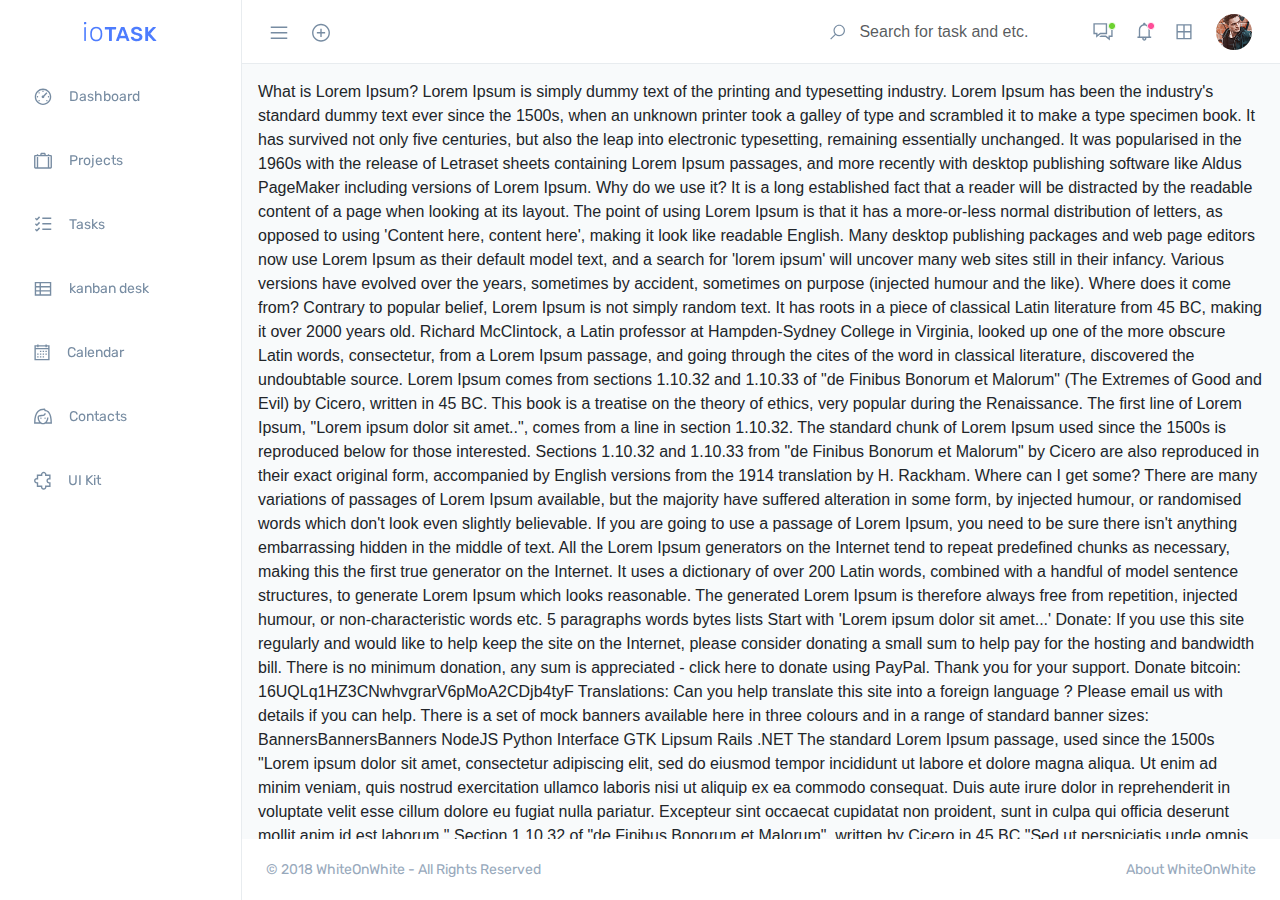
<file: index.html>
<!DOCTYPE html>
<html lang="en" dir="ltr">
<head>
    <meta charset="UTF-8">
    <meta name="viewport" content="width=device-width, initial-scale=1.0">
    <title>Dashboard</title>
    <link href="https://cdn.jsdelivr.net/npm/bootstrap@5.3.3/dist/css/bootstrap.min.css" rel="stylesheet" integrity="sha384-QWTKZyjpPEjISv5WaRU9OFeRpok6YctnYmDr5pNlyT2bRjXh0JMhjY6hW+ALEwIH" crossorigin="anonymous">
    <link href="sass/main.css" rel="stylesheet">
</head>
<body>
    <div class="sidebar overflow-hidden" id="sidebar">
        <!--sidebar logo-->
        <div class="logo  d-flex justify-content-center align-items-center">
            <img src="assets/imgs/ioTASK.png" alt="logo" class="img-fluid opennedsidebar-logo "> 
            <img src="assets/imgs/io.png"alt="logo" class="img-fluid closedsidebar-logo opened-sidenav closed-sidenav">       
        </div>
        <!--Sidebar content -->
        <ul class="nav flex-column">
            <li class="nav-item"><a class="nav-link active d-flex align-items-center" href="#">
                <img src="assets/imgs/sidebar/dashboard-ico.svg" alt="dashboard icon" class="img-fluid dashboard-ico">
                <span class="link-text">Dashboard</span> </a>
            </li>
            <li class="nav-item"><a class="nav-link d-flex align-items-center" href="#">
                <img src="assets/imgs/sidebar/projects-ico.svg" alt="projects icon" class="img-fluid">                               
            <span class="link-text">Projects</span>
            </a></li>
            <li class="nav-item"><a class="nav-link d-flex align-items-center" href="#">
                <img src="assets/imgs/sidebar/tasks-ico.svg" alt="tasks icon" class="img-fluid">
            <span class="link-text">Tasks</span>
            </a></li>
            <li class="nav-item"><a class="nav-link d-flex align-items-center" href="#">
                <img src="assets/imgs/sidebar/kanbandesk-ico.svg" alt="kanban desk icon" class="img-fluid">                              
            <span class="link-text">kanban desk</span>
            </a></li>
            <li class="nav-item"><a class="nav-link d-flex align-items-center" href="#">
                <img src="assets/imgs/sidebar/calender-ico.svg" alt="calender icon" class="img-fluid">                               
            <span class="link-text">Calendar</span>
            </a></li>
            <li class="nav-item"><a class="nav-link d-flex align-items-center" href="#">
                <img src="assets/imgs/sidebar/contacts-ico.svg" alt="contacts icon" class="img-fluid">                              
            <span class="link-text">Contacts</span>
            </a></li>
            <li class="nav-item"><a class="nav-link d-flex align-items-center" href="#">
                <img src="assets/imgs/sidebar/uikit-ico.svg" alt="uikit icon" class="img-fluid">                              
            <span class="link-text">UI Kit</span>
            </a></li>
            

        </ul>
    </div>
    <div class="main-content d-flex flex-column expanded-content">
        <div class="topbar d-flex align-items-center px-3">
            <!-- topbar content-->
            <div class="container-fluid d-flex justify-content-between ">
                <div class="d-flex align-items-center gap-4 ">
                    <button class="sidebar-toggler px-0 ">
                        <img src="assets/imgs/topbar/Menu.svg" alt="menu" class="img-fluid">
                    </button>  
                    <button class="add-icon icon-btn px-0">
                        <img src="assets/imgs/topbar/Add.svg" alt="add" class="img-fluid">
                    </button>
                    <h1 class="topbar-title  mb-0" id="topbar-title"></h1>                     
                </div>
                <div class="d-flex align-items-center gap-4 ">
                    <form class="d-lg-flex align-items-center gap-2 d-none" role="search">
                        <button class="search-icon icon-btn" href="#">
                            <img src="assets/imgs/topbar/search ico.svg" alt="search" class="img-fluid">
                        </button>                  
                          <input class="border-0   form-control px-0" type="search" placeholder="Search for task and etc." aria-label="Search">
                    </form>
                    <div class="message-icon-wrapper d-flex align-items-center">
                        <a class="icon-link" href="#">
                            <img src="assets/imgs/topbar/MsgIco.svg" alt="message" class="img-fluid MsgIco"> 
                        </a> 
                        <div class="green-oval"></div>                                        
                    </div>
                    <div class="bell-icon-wrapper  d-flex align-items-center">
                        <a class="icon-link" href="#">
                            <img src="assets/imgs/topbar/bell ico.svg" alt="bell" class="img-fluid"> 
                        </a>  
                        <div class="pink-oval"></div>                                   
                    </div>
                    <div class="app-icon  d-lg-flex align-items-center d-none">
                        <a class="icon-link" href="#">
                            <img src="assets/imgs/topbar/apps ico.svg" alt="apps" class="img-fluid">
                        </a>                                 
                    </div>
                    <img src="assets/imgs/img.png" alt="user" class="img-fluid  user-image">    
                </div>                       
            </div>
        </div>
        <div class="content p-3 overflow-y-auto">  
            What is Lorem Ipsum?
            Lorem Ipsum is simply dummy text of the printing and typesetting industry. Lorem Ipsum has been the industry's standard dummy text ever since the 1500s, when an unknown printer took a galley of type and scrambled it to make a type specimen book. It has survived not only five centuries, but also the leap into electronic typesetting, remaining essentially unchanged. It was popularised in the 1960s with the release of Letraset sheets containing Lorem Ipsum passages, and more recently with desktop publishing software like Aldus PageMaker including versions of Lorem Ipsum.
            
            Why do we use it?
            It is a long established fact that a reader will be distracted by the readable content of a page when looking at its layout. The point of using Lorem Ipsum is that it has a more-or-less normal distribution of letters, as opposed to using 'Content here, content here', making it look like readable English. Many desktop publishing packages and web page editors now use Lorem Ipsum as their default model text, and a search for 'lorem ipsum' will uncover many web sites still in their infancy. Various versions have evolved over the years, sometimes by accident, sometimes on purpose (injected humour and the like).
            
            
            Where does it come from?
            Contrary to popular belief, Lorem Ipsum is not simply random text. It has roots in a piece of classical Latin literature from 45 BC, making it over 2000 years old. Richard McClintock, a Latin professor at Hampden-Sydney College in Virginia, looked up one of the more obscure Latin words, consectetur, from a Lorem Ipsum passage, and going through the cites of the word in classical literature, discovered the undoubtable source. Lorem Ipsum comes from sections 1.10.32 and 1.10.33 of "de Finibus Bonorum et Malorum" (The Extremes of Good and Evil) by Cicero, written in 45 BC. This book is a treatise on the theory of ethics, very popular during the Renaissance. The first line of Lorem Ipsum, "Lorem ipsum dolor sit amet..", comes from a line in section 1.10.32.
            
            The standard chunk of Lorem Ipsum used since the 1500s is reproduced below for those interested. Sections 1.10.32 and 1.10.33 from "de Finibus Bonorum et Malorum" by Cicero are also reproduced in their exact original form, accompanied by English versions from the 1914 translation by H. Rackham.
            
            Where can I get some?
            There are many variations of passages of Lorem Ipsum available, but the majority have suffered alteration in some form, by injected humour, or randomised words which don't look even slightly believable. If you are going to use a passage of Lorem Ipsum, you need to be sure there isn't anything embarrassing hidden in the middle of text. All the Lorem Ipsum generators on the Internet tend to repeat predefined chunks as necessary, making this the first true generator on the Internet. It uses a dictionary of over 200 Latin words, combined with a handful of model sentence structures, to generate Lorem Ipsum which looks reasonable. The generated Lorem Ipsum is therefore always free from repetition, injected humour, or non-characteristic words etc.
            
            5
                paragraphs
                words
                bytes
                lists
                Start with 'Lorem
            ipsum dolor sit amet...'
            
            Donate: If you use this site regularly and would like to help keep the site on the Internet, please consider donating a small sum to help pay for the hosting and bandwidth bill. There is no minimum donation, any sum is appreciated - click here to donate using PayPal. Thank you for your support. Donate bitcoin: 16UQLq1HZ3CNwhvgrarV6pMoA2CDjb4tyF
            Translations: Can you help translate this site into a foreign language ? Please email us with details if you can help.
            There is a set of mock banners available here in three colours and in a range of standard banner sizes:
            BannersBannersBanners
            NodeJS Python Interface GTK Lipsum Rails .NET
            The standard Lorem Ipsum passage, used since the 1500s
            "Lorem ipsum dolor sit amet, consectetur adipiscing elit, sed do eiusmod tempor incididunt ut labore et dolore magna aliqua. Ut enim ad minim veniam, quis nostrud exercitation ullamco laboris nisi ut aliquip ex ea commodo consequat. Duis aute irure dolor in reprehenderit in voluptate velit esse cillum dolore eu fugiat nulla pariatur. Excepteur sint occaecat cupidatat non proident, sunt in culpa qui officia deserunt mollit anim id est laborum."
            
            Section 1.10.32 of "de Finibus Bonorum et Malorum", written by Cicero in 45 BC
            "Sed ut perspiciatis unde omnis iste natus error sit voluptatem accusantium doloremque laudantium, totam rem aperiam, eaque ipsa quae ab illo inventore veritatis et quasi architecto beatae vitae dicta sunt explicabo. Nemo enim ipsam voluptatem quia voluptas sit aspernatur aut odit aut fugit, sed quia consequuntur magni dolores eos qui ratione voluptatem sequi nesciunt. Neque porro quisquam est, qui dolorem ipsum quia dolor sit amet, consectetur, adipisci velit, sed quia non numquam eius modi tempora incidunt ut labore et dolore magnam aliquam quaerat voluptatem. Ut enim ad minima veniam, quis nostrum exercitationem ullam corporis suscipit laboriosam, nisi ut aliquid ex ea commodi consequatur? Quis autem vel eum iure reprehenderit qui in ea voluptate velit esse quam nihil molestiae consequatur, vel illum qui dolorem eum fugiat quo voluptas nulla pariatur?"
            
            1914 translation by H. Rackham
            "But I must explain to you how all this mistaken idea of denouncing pleasure and praising pain was born and I will give you a complete account of the system, and expound the actual teachings of the great explorer of the truth, the master-builder of human happiness. No one rejects, dislikes, or avoids pleasure itself, because it is pleasure, but because those who do not know how to pursue pleasure rationally encounter consequences that are extremely painful. Nor again is there anyone who loves or pursues or desires to obtain pain of itself, because it is pain, but because occasionally circumstances occur in which toil and pain can procure him some great pleasure. To take a trivial example, which of us ever undertakes laborious physical exercise, except to obtain some advantage from it? But who has any right to find fault with a man who chooses to enjoy a pleasure that has no annoying consequences, or one who avoids a pain that produces no resultant pleasure?"
            
            Section 1.10.33 of "de Finibus Bonorum et Malorum", written by Cicero in 45 BC
            "At vero eos et accusamus et iusto odio dignissimos ducimus qui blanditiis praesentium voluptatum deleniti atque corrupti quos dolores et quas molestias excepturi sint occaecati cupiditate non provident, similique sunt in culpa qui officia deserunt mollitia animi, id est laborum et dolorum fuga. Et harum quidem rerum facilis est et expedita distinctio. Nam libero tempore, cum soluta nobis est eligendi optio cumque nihil impedit quo minus id quod maxime placeat facere possimus, omnis voluptas assumenda est, omnis dolor repellendus. Temporibus autem quibusdam et aut officiis debitis aut rerum necessitatibus saepe eveniet ut et voluptates repudiandae sint et molestiae non recusandae. Itaque earum rerum hic tenetur a sapiente delectus, ut aut reiciendis voluptatibus maiores alias consequatur aut perferendis doloribus asperiores repellat."
            
            1914 translation by H. Rackham
            "On the other hand, we denounce with righteous indignation and dislike men who are so beguiled and demoralized by the charms of pleasure of the moment, so blinded by desire, that they cannot foresee the pain and trouble that are bound to ensue; and equal blame belongs to those who fail in their duty through weakness of will, which is the same as saying through shrinking from toil and pain. These cases are perfectly simple and easy to distinguish. In a free hour, when our power of choice is untrammelled and when nothing prevents our being able to do what we like best, every pleasure is to be welcomed and every pain avoided. But in certain circumstances and owing to the claims of duty or the obligations of business it will frequently occur that pleasures have to be repudiated and annoyances accepted. The wise man therefore always holds in these matters to this principle of selection: he rejects pleasures to secure other greater pleasures, or else he endures pains to avoid worse pains."
            
            help@lipsum.com
            Privacy Policy · 
               
        </div>
        <div class="footer d-flex flex-md-row flex-column justify-content-md-between justify-content-center align-items-center px-4">
            <!-- Footer content -->
                <p class="mb-0">© 2018 WhiteOnWhite - All Rights Reserved</p>
                <p class="mb-0">About WhiteOnWhite </p>
        </div>
    </div>     
    <script src="https://cdn.jsdelivr.net/npm/bootstrap@5.3.3/dist/js/bootstrap.bundle.min.js" integrity="sha384-YvpcrYf0tY3lHB60NNkmXc5s9fDVZLESaAA55NDzOxhy9GkcIdslK1eN7N6jIeHz" crossorigin="anonymous"></script>
    <script src="js/main.js"></script>
</body>
</html>
</file>
<file: sass/main.css>
@font-face {
  font-family: "rubic-medium-500";
  src: url("../../assets/webfonts/Rubik-Medium.ttf") format("truetype");
  font-style: normal;
}
@font-face {
  font-family: "rubic-reguler-400";
  src: url("../../assets/webfonts/Rubik-Regular.ttf") format("truetype");
  font-style: normal;
}
.status-ovals {
  position: absolute;
  top: -0.5px;
  inset-inline-end: -3px;
}

body {
  font-family: sans-serif;
}
body .dashboard-ico, body .MsgIco {
  filter: brightness(0) saturate(100%) invert(62%) sepia(21%) saturate(420%) hue-rotate(170deg) brightness(84%) contrast(86%);
}
body .sidebar {
  position: fixed;
  top: 0;
  inset-inline-start: 0;
  width: 242px;
  height: 100vh;
  border-inline-end: 1px solid #E8ECEF;
  box-sizing: border-box;
  transition: width 0.3s ease, margin-inline-start 0.3s ease;
}
body .sidebar .logo {
  height: 64px;
}
body .sidebar.closed-sidenav {
  width: 83px;
}
body .sidebar.closed-sidenav .logo .opennedsidebar-logo {
  display: none;
}
body .sidebar.closed-sidenav .logo .closedsidebar-logo {
  display: block;
}
body .sidebar.closed-sidenav .nav-link .link-text {
  opacity: 0;
  visibility: hidden;
  transition: opacity 0.3s ease, visibility 0.3s ease;
}
body .sidebar.opened-sidenav {
  width: 242px;
}
@media (max-width: 991.98px) {
  body .sidebar.opened-sidenav {
    width: 180px;
  }
}
body .sidebar.opened-sidenav .logo .opennedsidebar-logo {
  display: block;
}
body .sidebar.opened-sidenav .logo .closedsidebar-logo {
  display: none;
}
body .sidebar.opened-sidenav .nav-link .link-text {
  opacity: 1;
  visibility: visible;
  transition: opacity 0.3s ease, visibility 0.3s ease;
}
body .sidebar .nav .nav-item .nav-link {
  height: 64px;
  border-inline-start: 3px solid rgba(0, 0, 0, 0);
}
body .sidebar .nav .nav-item .nav-link img {
  margin-inline: 15px 17px;
}
body .sidebar .nav .nav-item .nav-link .link-text {
  font-size: 14px;
  font-family: "rubic-reguler-400";
  color: #778CA2;
  transition: width 0.3s ease, margin-inline-start 0.3s ease;
}
body .sidebar .nav .nav-item .nav-link:hover, body .sidebar .nav .nav-item .nav-link:active, body .sidebar .nav .nav-item .nav-link.clicked {
  background-color: #F8FAFB;
  border-inline-start-color: #4D7CFE;
}
body .sidebar .nav .nav-item .nav-link:hover img, body .sidebar .nav .nav-item .nav-link:active img, body .sidebar .nav .nav-item .nav-link.clicked img {
  filter: brightness(0) saturate(100%) invert(55%) sepia(49%) saturate(5554%) hue-rotate(208deg) brightness(97%) contrast(107%);
}
body .sidebar .nav .nav-item .nav-link:hover .link-text, body .sidebar .nav .nav-item .nav-link:active .link-text, body .sidebar .nav .nav-item .nav-link.clicked .link-text {
  font-family: "rubic-medium-500";
}
body .main-content {
  height: 100vh;
  transition: width 0.3s ease, margin-inline-start 0.3s ease;
}
body .main-content.collapsed-content {
  margin-inline-start: 83px;
}
body .main-content.expanded-content {
  margin-inline-start: 242px;
}
@media (max-width: 991.98px) {
  body .main-content.expanded-content {
    margin-inline-start: 180px;
  }
}
body .main-content .topbar {
  border-bottom: 1px solid #E8ECEF;
  height: 64px;
}
body .main-content .topbar .topbar-title {
  font-size: 20px;
  font-family: "rubic-reguler-400";
  color: #252631;
}
body .main-content .topbar button {
  background: none;
  border: none;
}
body .main-content .topbar .message-icon-wrapper {
  position: relative;
}
body .main-content .topbar .message-icon-wrapper .green-oval {
  width: 8px;
  height: 8px;
  border: 1px solid white;
  border-radius: 45%;
  background-color: #6DD230;
  position: absolute;
  top: -0.5px;
  inset-inline-end: -3px;
}
body .main-content .topbar .bell-icon-wrapper {
  position: relative;
}
body .main-content .topbar .bell-icon-wrapper .pink-oval {
  width: 8px;
  height: 8px;
  border: 1px solid white;
  border-radius: 45%;
  background-color: #FE4D97;
  position: absolute;
  top: -0.5px;
  inset-inline-end: -3px;
}
body .main-content .topbar .icon-btn:hover, body .main-content .topbar .icon-btn:active, body .main-content .topbar .icon-btn.clicked, body .main-content .topbar .icon-link:hover, body .main-content .topbar .icon-link:active, body .main-content .topbar .icon-link.clicked {
  filter: brightness(0) saturate(100%) invert(55%) sepia(49%) saturate(5554%) hue-rotate(208deg) brightness(97%) contrast(107%);
}
body .main-content .topbar .sidebar-toggler:hover {
  filter: brightness(0) saturate(100%) invert(55%) sepia(49%) saturate(5554%) hue-rotate(208deg) brightness(97%) contrast(107%);
}
body .main-content .topbar .user-image {
  border-radius: 50%;
}
@media (max-width: 991.98px) {
  body .main-content .topbar .add-icon, body .main-content .topbar .app-icon, body .main-content .topbar .search {
    display: none;
  }
}
body .main-content .content {
  flex: 1;
  background-color: #F8FAFB;
}
body .main-content .footer {
  height: 61px;
}
body .main-content .footer p {
  font-size: 14px;
  font-family: "rubic-reguler-400";
  color: #98A9BC;
}/*# sourceMappingURL=main.css.map */
</file>
